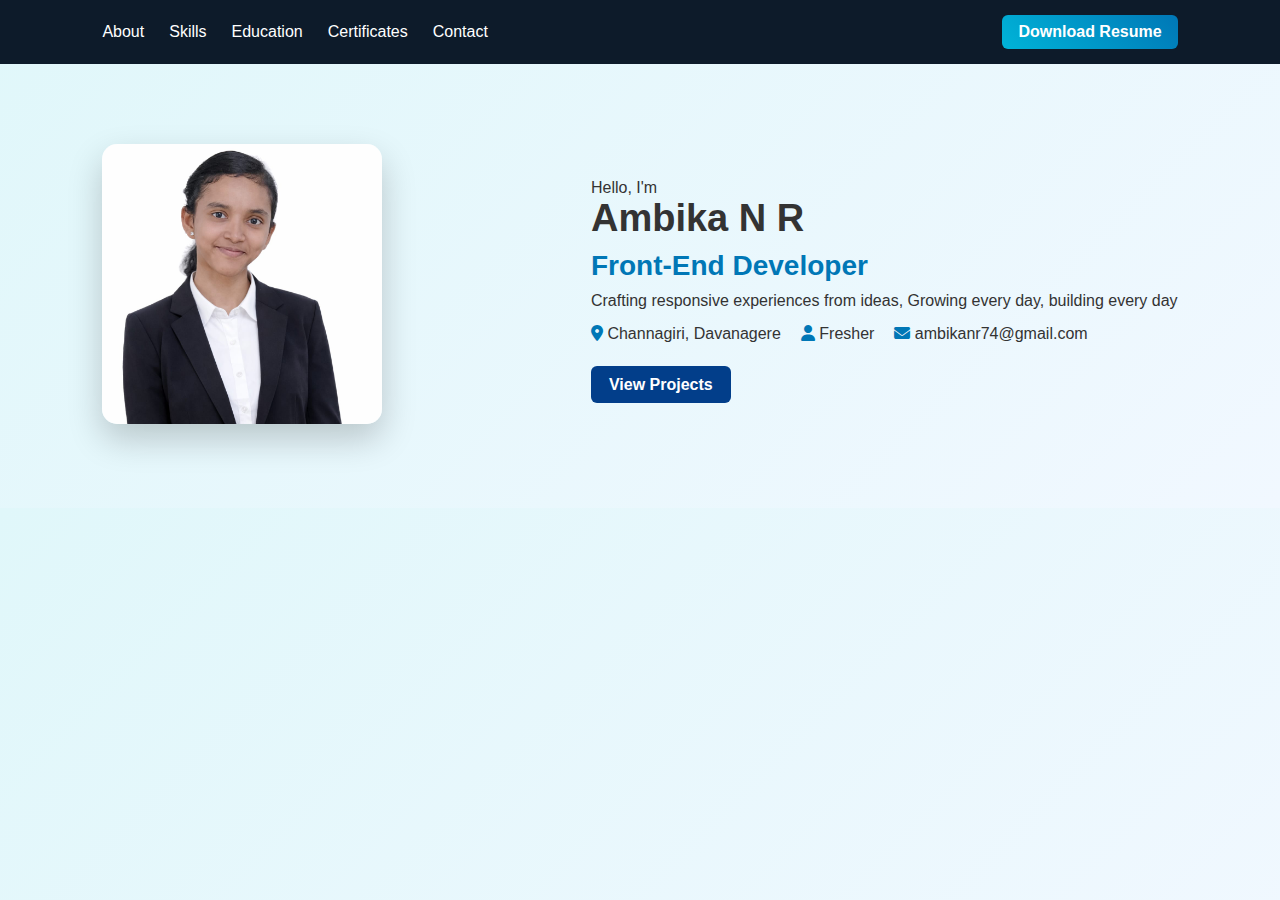
<file: index.html>
<!DOCTYPE html>
<html lang="en">
<head>
<meta charset="UTF-8">
<meta name="viewport" content="width=device-width, initial-scale=1.0">
<title>Ambika N R | Portfolio</title>
<link rel="stylesheet" href="style.css">
<link rel="stylesheet" href="https://cdnjs.cloudflare.com/ajax/libs/font-awesome/6.5.0/css/all.min.css">
</head>
<body>

<nav>
<ul>

<li><a href="About.html">About</a></li>
<li><a href="skills.html">Skills</a></li>
<li><a href="Education.html">Education</a></li>
<li><a href="Certification.html">Certificates</a></li>
<li><a href="Contact.html">Contact</a></li>
</ul>
<a href="Ambika-Resume-UpdatedOne.pdf" download class="resume-btn">Download Resume</a>
</nav>

<section class="hero">
<div class="hero-left">
<img src="Professional_Photo_Ambika.jpeg" alt="Ambika Profile Photo">
</div>

<div class="hero-right">
    <p>Hello, I'm</p>
<h1> Ambika N R</h1>
<h2>Front-End Developer</h2>
<p>Crafting responsive experiences from ideas, Growing every day, building every day</p>

<div class="info-row">
<div><i class="fa-solid fa-location-dot"></i> Channagiri, Davanagere</div>
<div><i class="fa-solid fa-user"></i> Fresher</div>
<div><i class="fa-solid fa-envelope"></i> ambikanr74@gmail.com</div>
</div><br>


<a href="Projects.html" class="btn btn-secondary">View Projects</a>
</div>
</section>

</body>
</html>
</file>
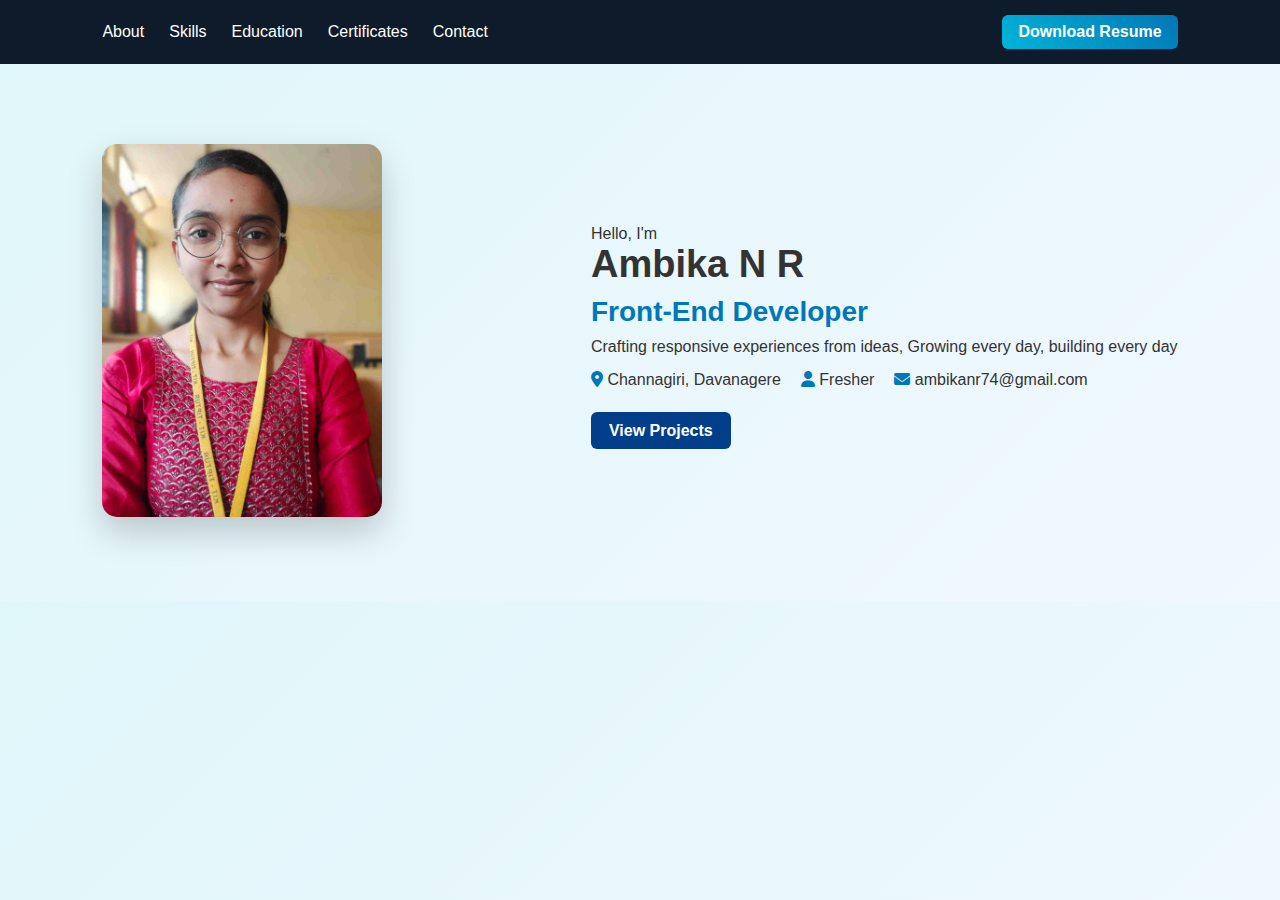
<file: Ambika_portfolio/index.html>
<!DOCTYPE html>
<html lang="en">
<head>
<meta charset="UTF-8">
<meta name="viewport" content="width=device-width, initial-scale=1.0">
<title>Ambika N R | Portfolio</title>
<link rel="stylesheet" href="style.css">
<link rel="stylesheet" href="https://cdnjs.cloudflare.com/ajax/libs/font-awesome/6.5.0/css/all.min.css">
</head>
<body>

<nav>
<ul>

<li><a href="About.html">About</a></li>
<li><a href="skills.html">Skills</a></li>
<li><a href="Education.html">Education</a></li>
<li><a href="Certification.html">Certificates</a></li>
<li><a href="Contact.html">Contact</a></li>
</ul>
<a href="Ambika-Resume-UpdatedOne.pdf" download class="resume-btn">Download Resume</a>
</nav>

<section class="hero">
<div class="hero-left">
<img src="Ambika_photo.jpeg" alt="Ambika Profile Photo">
</div>

<div class="hero-right">
    <p>Hello, I'm</p>
<h1> Ambika N R</h1>
<h2>Front-End Developer</h2>
<p>Crafting responsive experiences from ideas, Growing every day, building every day</p>

<div class="info-row">
<div><i class="fa-solid fa-location-dot"></i> Channagiri, Davanagere</div>
<div><i class="fa-solid fa-user"></i> Fresher</div>
<div><i class="fa-solid fa-envelope"></i> ambikanr74@gmail.com</div>
</div><br>


<a href="Projects.html" class="btn btn-secondary">View Projects</a>
</div>
</section>

</body>
</html>
</file>
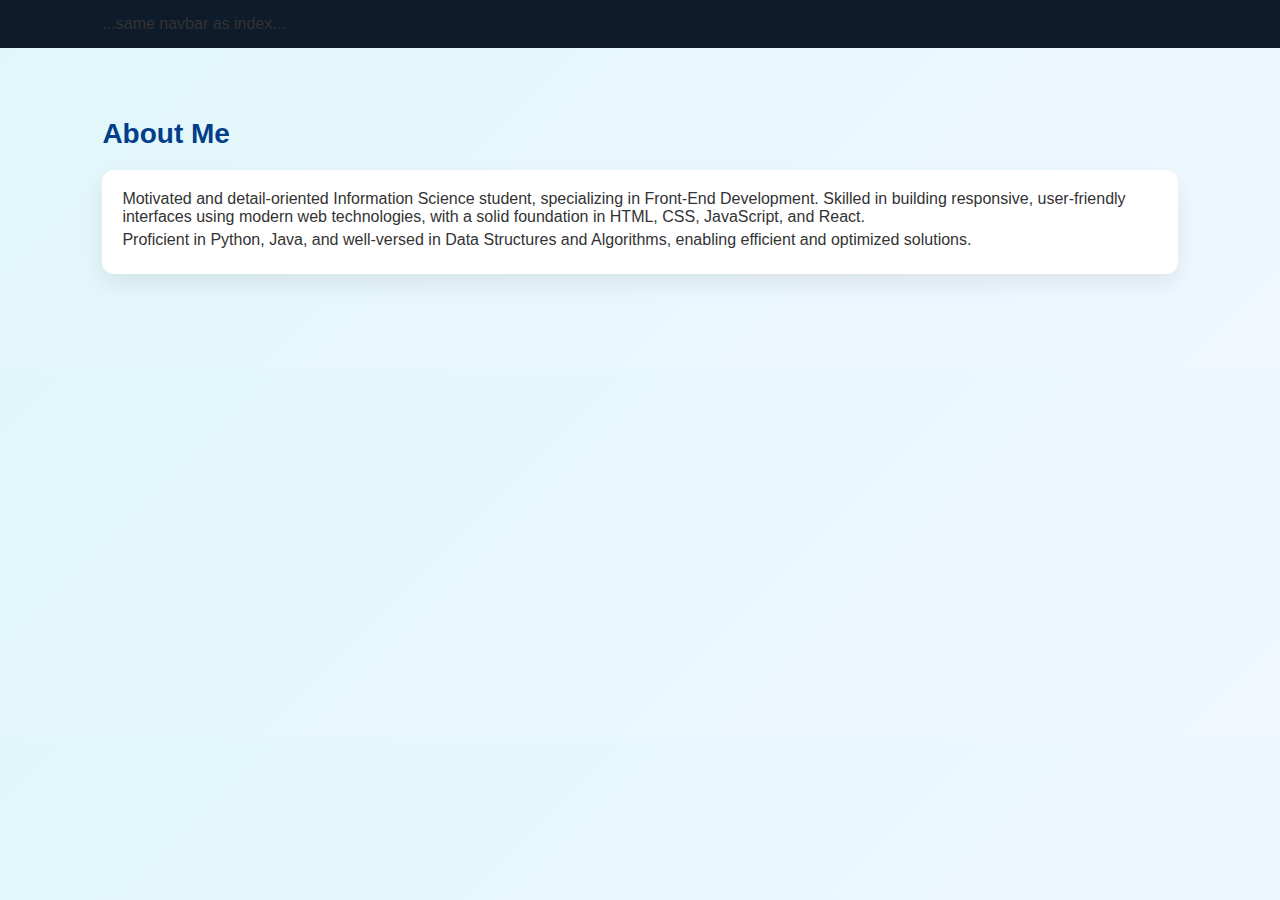
<file: About.html>
<!DOCTYPE html>
<html>
<head>
<title>About | Ambika</title>
<link rel="stylesheet" href="style.css">
</head>
<body>
<nav>...same navbar as index...</nav>

<section>
<h2>About Me</h2>
<div class="card">
<p>Motivated and detail-oriented Information Science student, specializing in Front-End Development. Skilled in building responsive, user-friendly interfaces using modern web technologies, with a solid foundation in HTML, CSS, JavaScript, and React.</p>
<p>Proficient in Python, Java, and well-versed in Data Structures and Algorithms, enabling efficient and optimized solutions.</p>
</div>
</section>
</body>
</html>
</file>
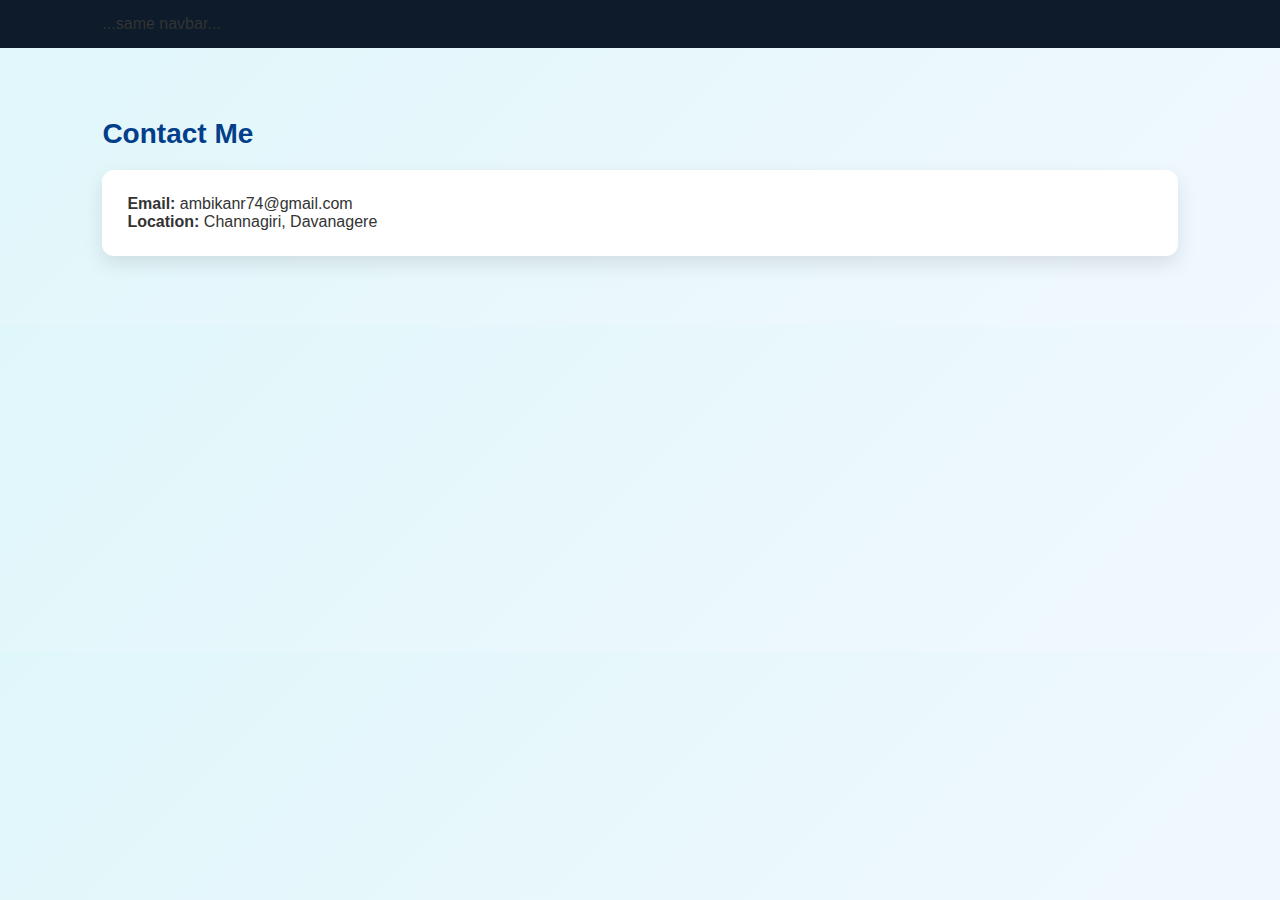
<file: Contact.html>
<!DOCTYPE html>
<html>
<head>
<title>Contact | Ambika</title>
<link rel="stylesheet" href="style.css">
</head>
<body>
<nav>...same navbar...</nav>

<section>
<h2>Contact Me</h2>
<div class="contact-box">
<p><b>Email:</b> ambikanr74@gmail.com</p>
<p><b>Location:</b> Channagiri, Davanagere</p>
</div>
</section>
</body>
</html>
</file>
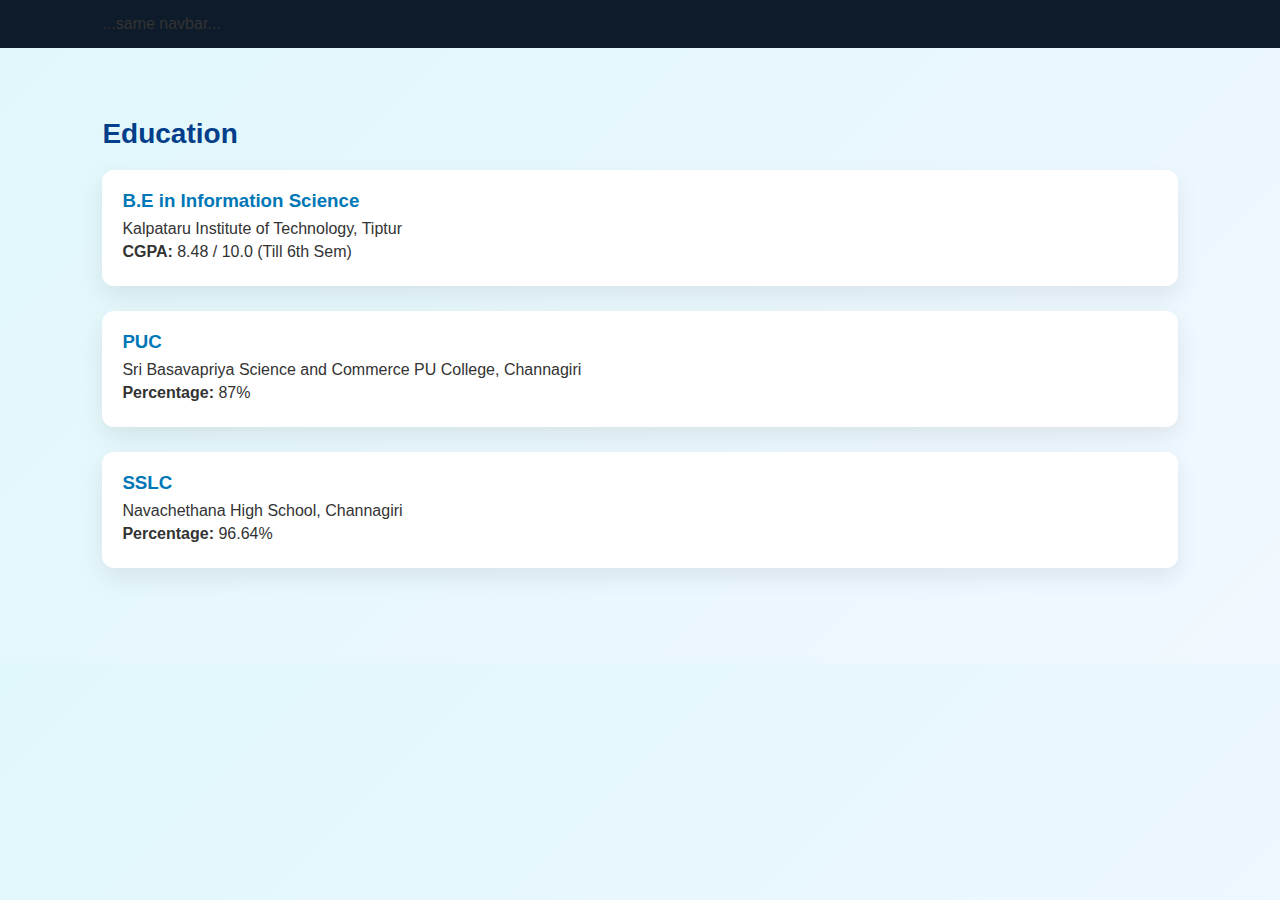
<file: Education.html>
<!DOCTYPE html>
<html>
<head>
<title>Education | Ambika</title>
<link rel="stylesheet" href="style.css">
</head>
<body>
<nav>...same navbar...</nav>

<section>
<h2>Education</h2>

<div class="card">
    <h3>B.E in Information Science</h3>
    <p>Kalpataru Institute of Technology, Tiptur</p>
    <p><strong>CGPA:</strong> 8.48 / 10.0 (Till 6th Sem)</p>
</div>

<div class="card">
    <h3>PUC</h3>
    <p>Sri Basavapriya Science and Commerce PU College, Channagiri</p>
    <p><strong>Percentage:</strong> 87%</p>
</div>

<div class="card">
    <h3>SSLC</h3>
    <p>Navachethana High School, Channagiri</p>
    <p><strong>Percentage:</strong> 96.64%</p>
</div>

</section>

</body>
</html>
</file>
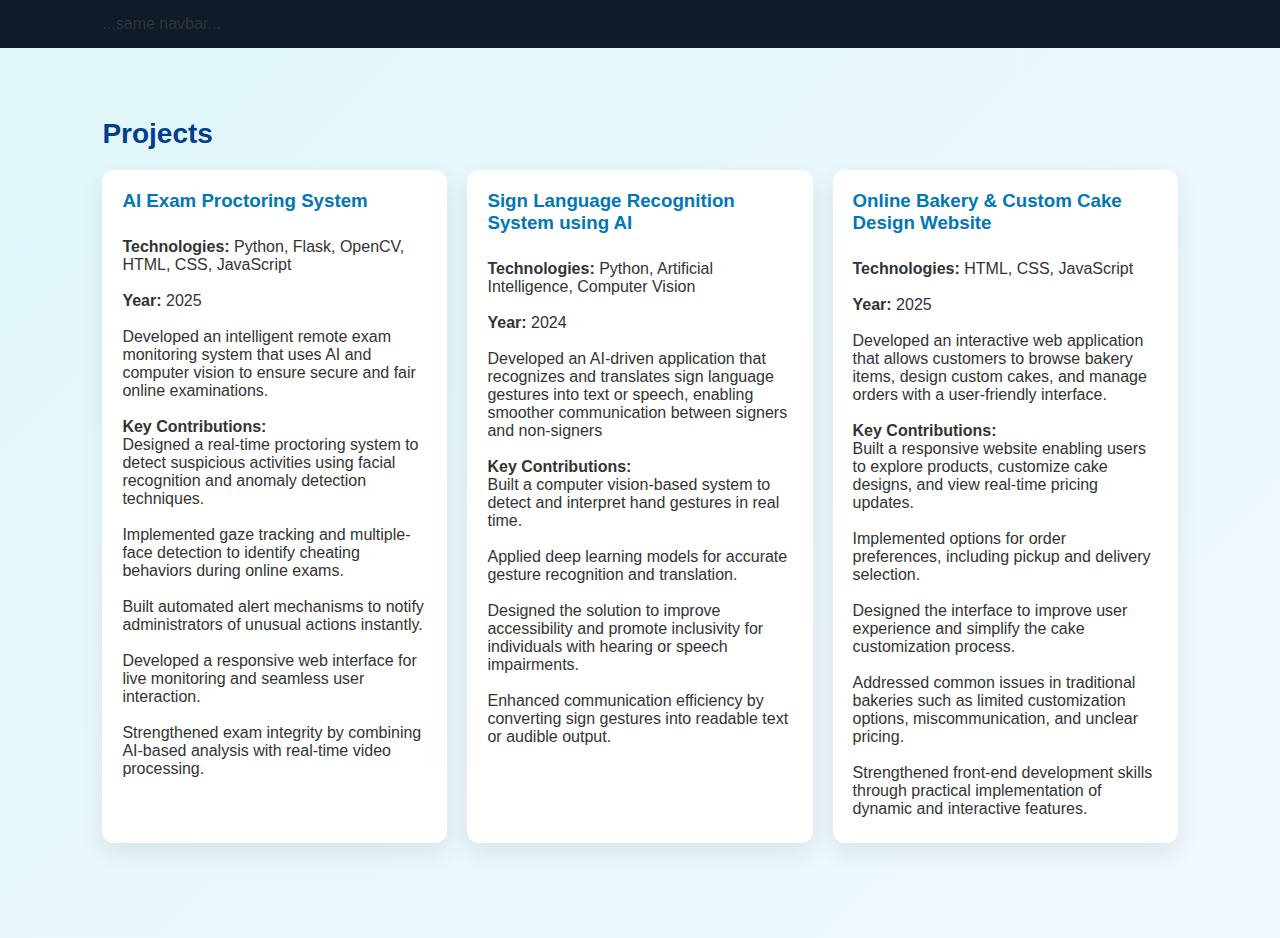
<file: Projects.html>
<!DOCTYPE html>
<html>
<head>
<title>Projects | Ambika</title>
<link rel="stylesheet" href="style.css">
</head>
<body>
<nav>...same navbar...</nav>

<section>
<h2>Projects</h2>
<div class="project-grid">
<div class="card">
<h3>AI Exam Proctoring System</h3><br>
<p><b>Technologies:</b> Python, Flask, OpenCV, HTML, CSS, JavaScript<br><br>
<b>Year:</b> 2025<br><br>

Developed an intelligent remote exam monitoring system that uses AI and computer vision to ensure secure and fair online examinations.<br><br>

<b>Key Contributions:</b><br>

Designed a real-time proctoring system to detect suspicious activities using facial recognition and anomaly detection techniques.<br><br>

Implemented gaze tracking and multiple-face detection to identify cheating behaviors during online exams.<br><br>

Built automated alert mechanisms to notify administrators of unusual actions instantly.<br><br>

Developed a responsive web interface for live monitoring and seamless user interaction.<br><br>

Strengthened exam integrity by combining AI-based analysis with real-time video processing.</p>
</div>
<div class="card">
<h3>Sign Language Recognition System using AI</h3><br>
<p><b>Technologies:</b> Python, Artificial Intelligence, Computer Vision<br><br>
<b>Year:</b> 2024<br><br>

Developed an AI-driven application that recognizes and translates sign language gestures into text or speech, enabling smoother communication between signers and non-signers<br><br>

<b>Key Contributions:</b><br>

Built a computer vision-based system to detect and interpret hand gestures in real time.<br><br>

Applied deep learning models for accurate gesture recognition and translation.<br><br>

Designed the solution to improve accessibility and promote inclusivity for individuals with hearing or speech impairments.<br><br>

Enhanced communication efficiency by converting sign gestures into readable text or audible output.</p>
</div>
<div class="card">
<h3>Online Bakery & Custom Cake Design Website</h3><br>
<p><b>Technologies:</b> HTML, CSS, JavaScript<br><br>
<b>Year:</b> 2025<br><br>

Developed an interactive web application that allows customers to browse bakery items, design custom cakes, and manage orders with a user-friendly interface.<br><br>

<b>Key Contributions:</b><br>

Built a responsive website enabling users to explore products, customize cake designs, and view real-time pricing updates.<br><br> 

Implemented options for order preferences, including pickup and delivery selection.<br><br>

Designed the interface to improve user experience and simplify the cake customization process.<br><br>

Addressed common issues in traditional bakeries such as limited customization options, miscommunication, and unclear pricing.<br><br>

Strengthened front-end development skills through practical implementation of dynamic and interactive features.</p>
</div>
</div>
</section>
</body>
</html>
</file>
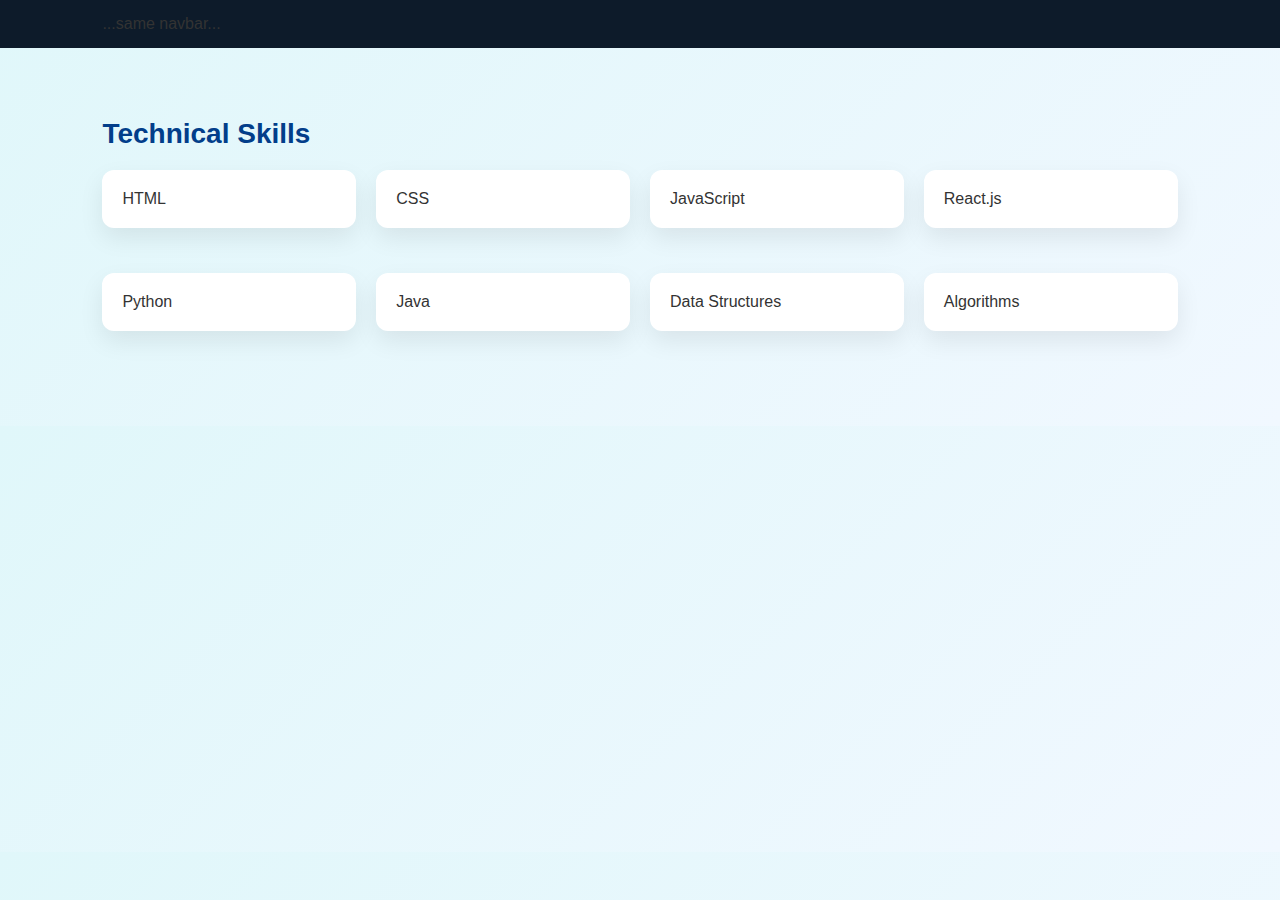
<file: skills.html>
<!DOCTYPE html>
<html>
<head>
<title>Skills | Ambika</title>
<link rel="stylesheet" href="style.css">
</head>
<body>
<nav>...same navbar...</nav>

<section>
<h2>Technical Skills</h2>
<div class="skills-grid">
<div class="card">HTML</div>
<div class="card">CSS</div>
<div class="card">JavaScript</div>
<div class="card">React.js</div>
<div class="card">Python</div>
<div class="card">Java</div>
<div class="card">Data Structures</div>
<div class="card">Algorithms</div>
</div>
</section>
</body>
</html>
</file>
<file: style.css>
* {
    margin: 0;
    padding: 0;
    box-sizing: border-box;
    font-family: 'Segoe UI', Tahoma, Geneva, Verdana, sans-serif;
}

body {
    background: linear-gradient(135deg, #e0f7fa, #f1f8ff);
    color: #333;
}

/* NAVIGATION */
nav {
    display: flex;
    justify-content: space-between;
    align-items: center;
    padding: 15px 8%;
    background: #0d1b2a;
    position: sticky;
    top: 0;
    z-index: 1000;
}

nav ul {
    display: flex;
    list-style: none;
}

nav ul li {
    margin-right: 25px;
}

nav ul li a {
    color: white;
    text-decoration: none;
    font-weight: 500;
    transition: 0.3s;
}

nav ul li a:hover {
    color: #00e5ff;
}

.resume-btn {
    background: linear-gradient(45deg, #00b4d8, #0077b6);
    padding: 8px 16px;
    color: white;
    border-radius: 6px;
    text-decoration: none;
    font-weight: bold;
}

/* HERO */
.hero {
    display: flex;
    justify-content: space-between;
    align-items: center;
    padding: 80px 8%;
    gap: 40px;
}

.hero-left img {
    width: 280px;
    border-radius: 15px;
    box-shadow: 0 15px 35px rgba(0,0,0,0.2);
}

.hero-right h1 {
    font-size: 38px;
    margin-bottom: 10px;
}

.hero-right h2 {
    color: #0077b6;
    margin-bottom: 10px;
}

.info-row {
    display: flex;
    flex-wrap: wrap;
    gap: 20px;
    margin: 15px 0;
}

.info-row i {
    color: #0077b6;
}

.btn {
    padding: 10px 18px;
    border-radius: 6px;
    text-decoration: none;
    margin-right: 10px;
    font-weight: bold;
    transition: 0.3s;
}

.btn-primary { background: #0077b6; color: white; }
.btn-secondary { background: #023e8a; color: white; }

.btn:hover {
    transform: translateY(-2px);
    box-shadow: 0 8px 18px rgba(0,0,0,0.2);
}

/* SECTIONS */
section {
    padding: 70px 8%;
}

section h2 {
    font-size: 28px;
    color: #023e8a;
    margin-bottom: 20px;
}

/* CARDS */
.card {
    background: white;
    padding: 20px;
    border-radius: 12px;
    box-shadow: 0 10px 25px rgba(0,0,0,0.08);
    margin-bottom: 25px;
    transition: 0.3s;
}

.card:hover {
    transform: translateY(-5px);
    box-shadow: 0 15px 30px rgba(0,0,0,0.15);
}

.card h3 {
    color: #0077b6;
    margin-bottom: 8px;
}

.card p {
    margin-bottom: 5px;
}

/* GRIDS */
.skills-grid, .project-grid {
    display: grid;
    grid-template-columns: repeat(auto-fit, minmax(220px, 1fr));
    gap: 20px;
}

/* CONTACT */
.contact-box {
    background: white;
    padding: 25px;
    border-radius: 12px;
    box-shadow: 0 8px 20px rgba(0,0,0,0.1);
}

/* RESPONSIVE */
@media (max-width: 900px) {
    .hero { flex-direction: column; text-align: center; }
    nav ul { flex-wrap: wrap; justify-content: center; }
    nav ul li { margin: 8px; }
    .hero-left img { width: 220px; }
}
</file>
<file: Ambika_portfolio/style.css>
* {
    margin: 0;
    padding: 0;
    box-sizing: border-box;
    font-family: 'Segoe UI', Tahoma, Geneva, Verdana, sans-serif;
}

body {
    background: linear-gradient(135deg, #e0f7fa, #f1f8ff);
    color: #333;
}

/* NAVIGATION */
nav {
    display: flex;
    justify-content: space-between;
    align-items: center;
    padding: 15px 8%;
    background: #0d1b2a;
    position: sticky;
    top: 0;
    z-index: 1000;
}

nav ul {
    display: flex;
    list-style: none;
}

nav ul li {
    margin-right: 25px;
}

nav ul li a {
    color: white;
    text-decoration: none;
    font-weight: 500;
    transition: 0.3s;
}

nav ul li a:hover {
    color: #00e5ff;
}

.resume-btn {
    background: linear-gradient(45deg, #00b4d8, #0077b6);
    padding: 8px 16px;
    color: white;
    border-radius: 6px;
    text-decoration: none;
    font-weight: bold;
}

/* HERO */
.hero {
    display: flex;
    justify-content: space-between;
    align-items: center;
    padding: 80px 8%;
    gap: 40px;
}

.hero-left img {
    width: 280px;
    border-radius: 15px;
    box-shadow: 0 15px 35px rgba(0,0,0,0.2);
}

.hero-right h1 {
    font-size: 38px;
    margin-bottom: 10px;
}

.hero-right h2 {
    color: #0077b6;
    margin-bottom: 10px;
}

.info-row {
    display: flex;
    flex-wrap: wrap;
    gap: 20px;
    margin: 15px 0;
}

.info-row i {
    color: #0077b6;
}

.btn {
    padding: 10px 18px;
    border-radius: 6px;
    text-decoration: none;
    margin-right: 10px;
    font-weight: bold;
    transition: 0.3s;
}

.btn-primary { background: #0077b6; color: white; }
.btn-secondary { background: #023e8a; color: white; }

.btn:hover {
    transform: translateY(-2px);
    box-shadow: 0 8px 18px rgba(0,0,0,0.2);
}

/* SECTIONS */
section {
    padding: 70px 8%;
}

section h2 {
    font-size: 28px;
    color: #023e8a;
    margin-bottom: 20px;
}

/* CARDS */
.card {
    background: white;
    padding: 20px;
    border-radius: 12px;
    box-shadow: 0 10px 25px rgba(0,0,0,0.08);
    margin-bottom: 25px;
    transition: 0.3s;
}

.card:hover {
    transform: translateY(-5px);
    box-shadow: 0 15px 30px rgba(0,0,0,0.15);
}

.card h3 {
    color: #0077b6;
    margin-bottom: 8px;
}

.card p {
    margin-bottom: 5px;
}

/* GRIDS */
.skills-grid, .project-grid {
    display: grid;
    grid-template-columns: repeat(auto-fit, minmax(220px, 1fr));
    gap: 20px;
}

/* CONTACT */
.contact-box {
    background: white;
    padding: 25px;
    border-radius: 12px;
    box-shadow: 0 8px 20px rgba(0,0,0,0.1);
}

/* RESPONSIVE */
@media (max-width: 900px) {
    .hero { flex-direction: column; text-align: center; }
    nav ul { flex-wrap: wrap; justify-content: center; }
    nav ul li { margin: 8px; }
    .hero-left img { width: 220px; }
}
</file>
